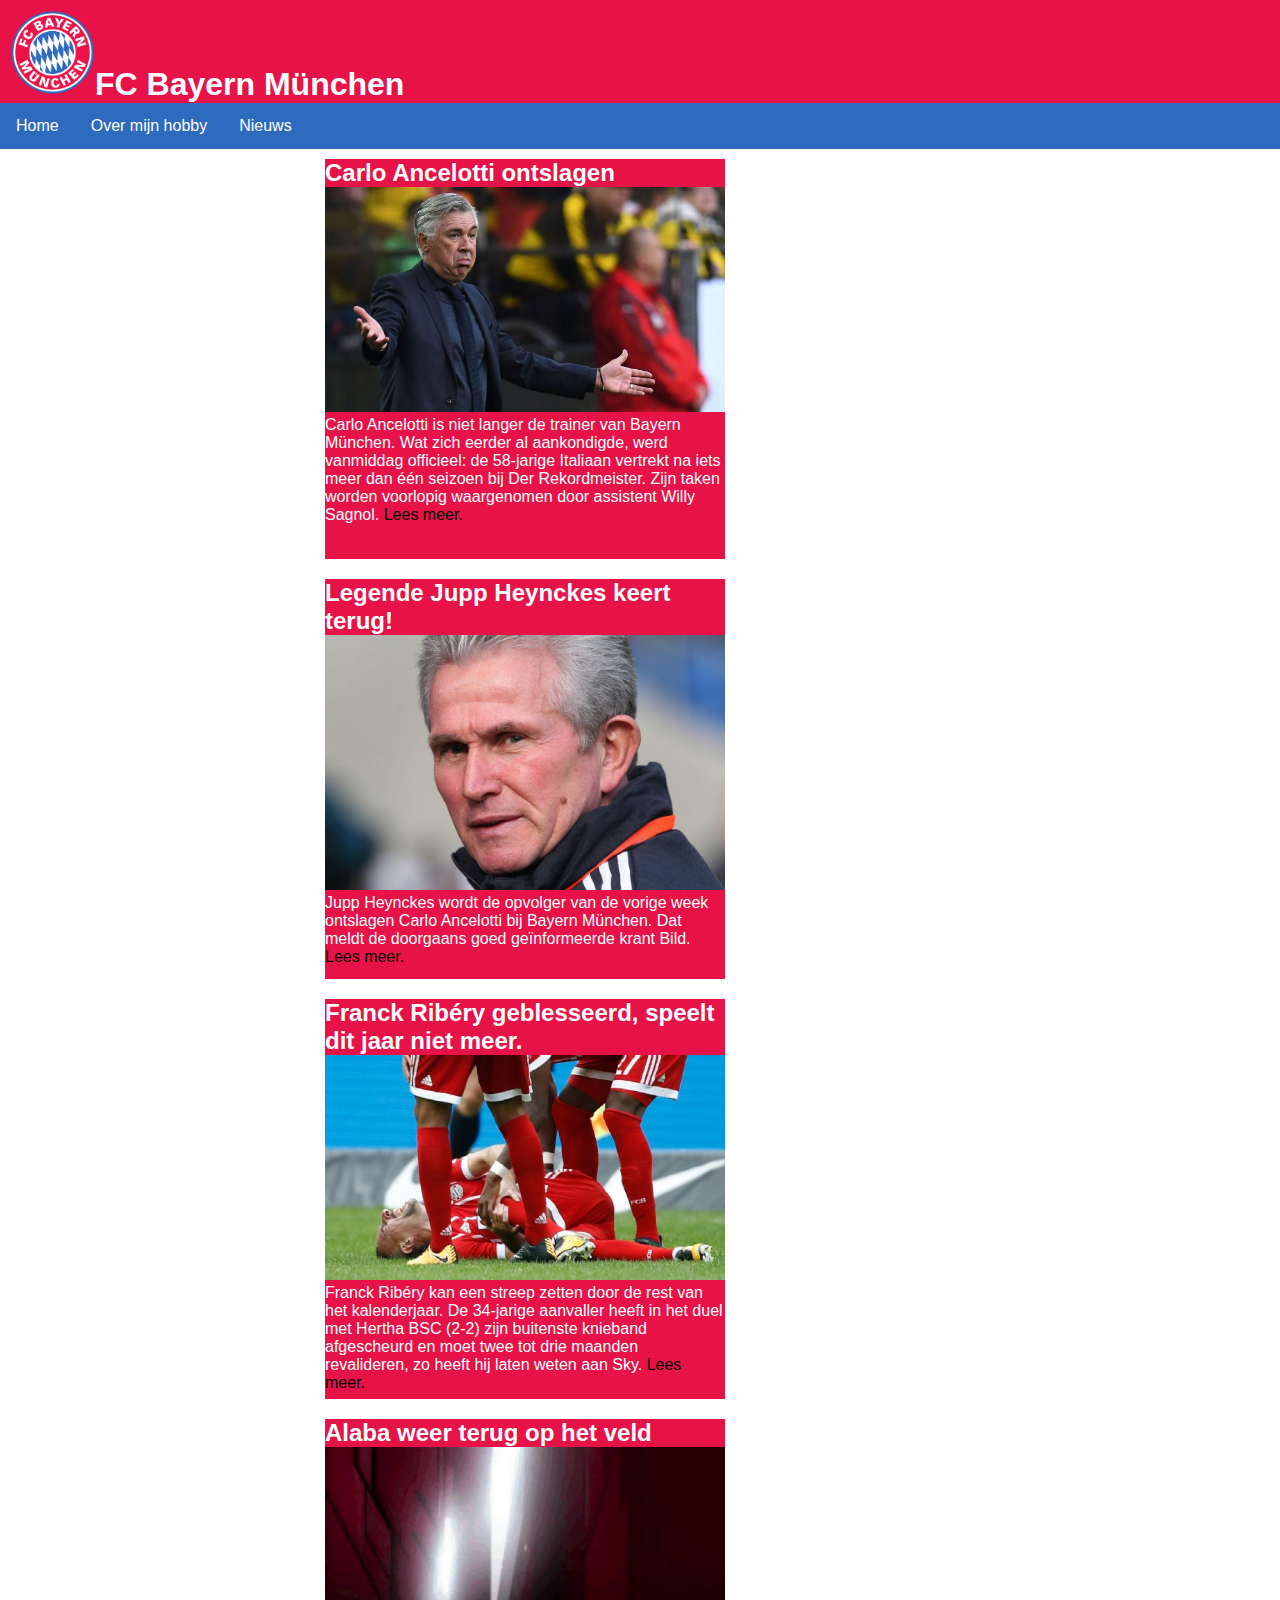
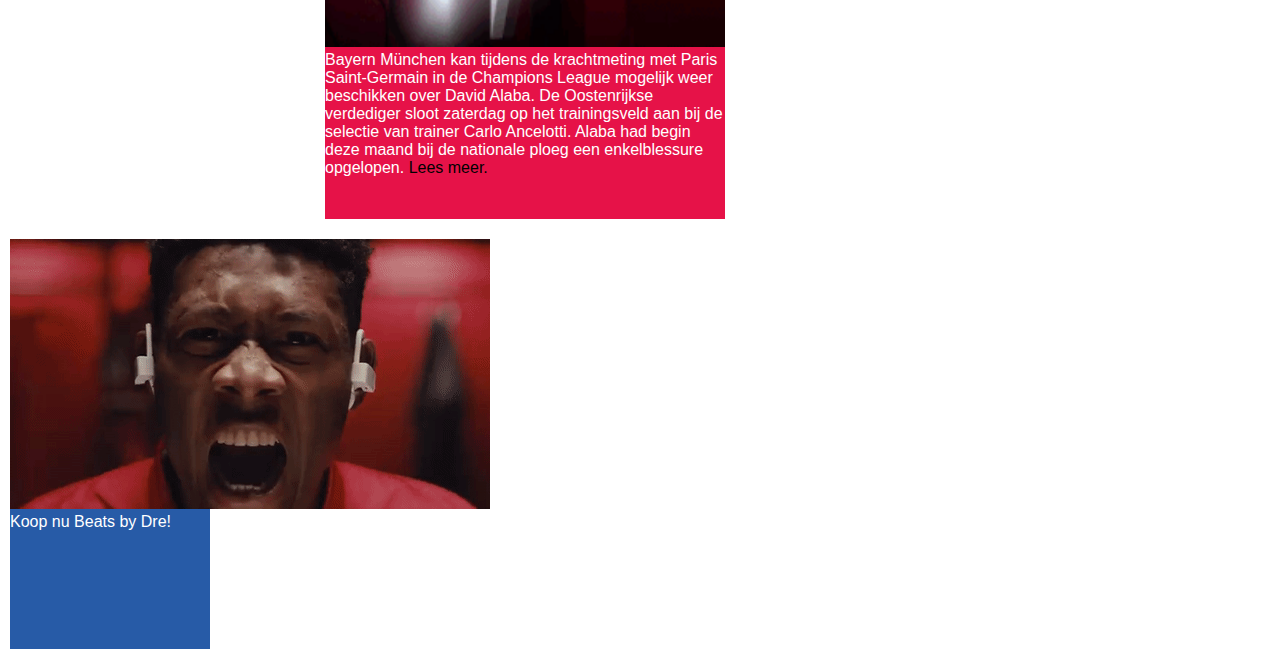
<file: index.html>
<!DOCTYPE html>
<html lang="nl">
  <head>
    <meta charset="utf-8">
    <title>Hobby-Home</title>
    <link rel="stylesheet" href="css/stylesheet.css">
  </head>
  <body>
    <header><img class="logoheader" src="img/logoheader.png" alt="logo"><h1>FC Bayern München</h1></header>
    <nav>
      <ul>
        <li><a href="#">Home</a></li>
        <li><a href="overmijnhobby.html">Over mijn hobby</a></li>
        <li><a href="nieuws.html">Nieuws</a></li>
      </ul>
    </nav>

    <main class="main">
      <article>
        <h2>Carlo Ancelotti ontslagen</h2>
        <img src="img/carlo.jpg" alt="Carlo Ancelotti" class="carlo">
        Carlo Ancelotti is niet langer de trainer van Bayern München. Wat zich eerder al aankondigde, werd vanmiddag officieel: de 58-jarige Italiaan vertrekt na iets meer dan één seizoen bij Der Rekordmeister. Zijn taken worden voorlopig waargenomen door assistent Willy Sagnol. <a href="carlo.html">Lees meer.</a>
      </article>

      <article>
        <h2>Legende Jupp Heynckes keert terug!</h2>
        <img src="img/jupp.jpg" alt="Jupp Heynckes" class="jupp">
        Jupp Heynckes wordt de opvolger van de vorige week ontslagen Carlo Ancelotti bij Bayern München. Dat meldt de doorgaans goed geïnformeerde krant Bild. <a href="legende.html">Lees meer.</a>
      </article>

      <article>
        <h2>Franck Ribéry geblesseerd, speelt dit jaar niet meer.</h2>
        <img src="img/franck.jpg" alt="Franck Ribéry" class="franck">
        Franck Ribéry kan een streep zetten door de rest van het kalenderjaar. De 34-jarige aanvaller heeft in het duel met Hertha BSC (2-2) zijn buitenste knieband afgescheurd en moet twee tot drie maanden revalideren, zo heeft hij laten weten aan Sky. <a href="franck.html">Lees meer.</a>
      </article>

      <article>
        <h2>Alaba weer terug op het veld</h2>
        <img src="img/alaba.gif" alt="David Alaba" class="alaba">
        Bayern München kan tijdens de krachtmeting met Paris Saint-Germain in de Champions League mogelijk weer beschikken over David Alaba. De Oostenrijkse verdediger sloot zaterdag op het trainingsveld aan bij de selectie van trainer Carlo Ancelotti. Alaba had begin deze maand bij de nationale ploeg een enkelblessure opgelopen. <a href="alaba.html">Lees meer.</a>
      </article>


    </main>
      <aside>
        <article class="flex-item-ad">
          <img src="img/scream.gif" alt="">
          Koop nu Beats by Dre!
        </article>

        <article class="flex-item-ad">
        </article>
      </aside>
    </section>
  </body>
</html>
</file>
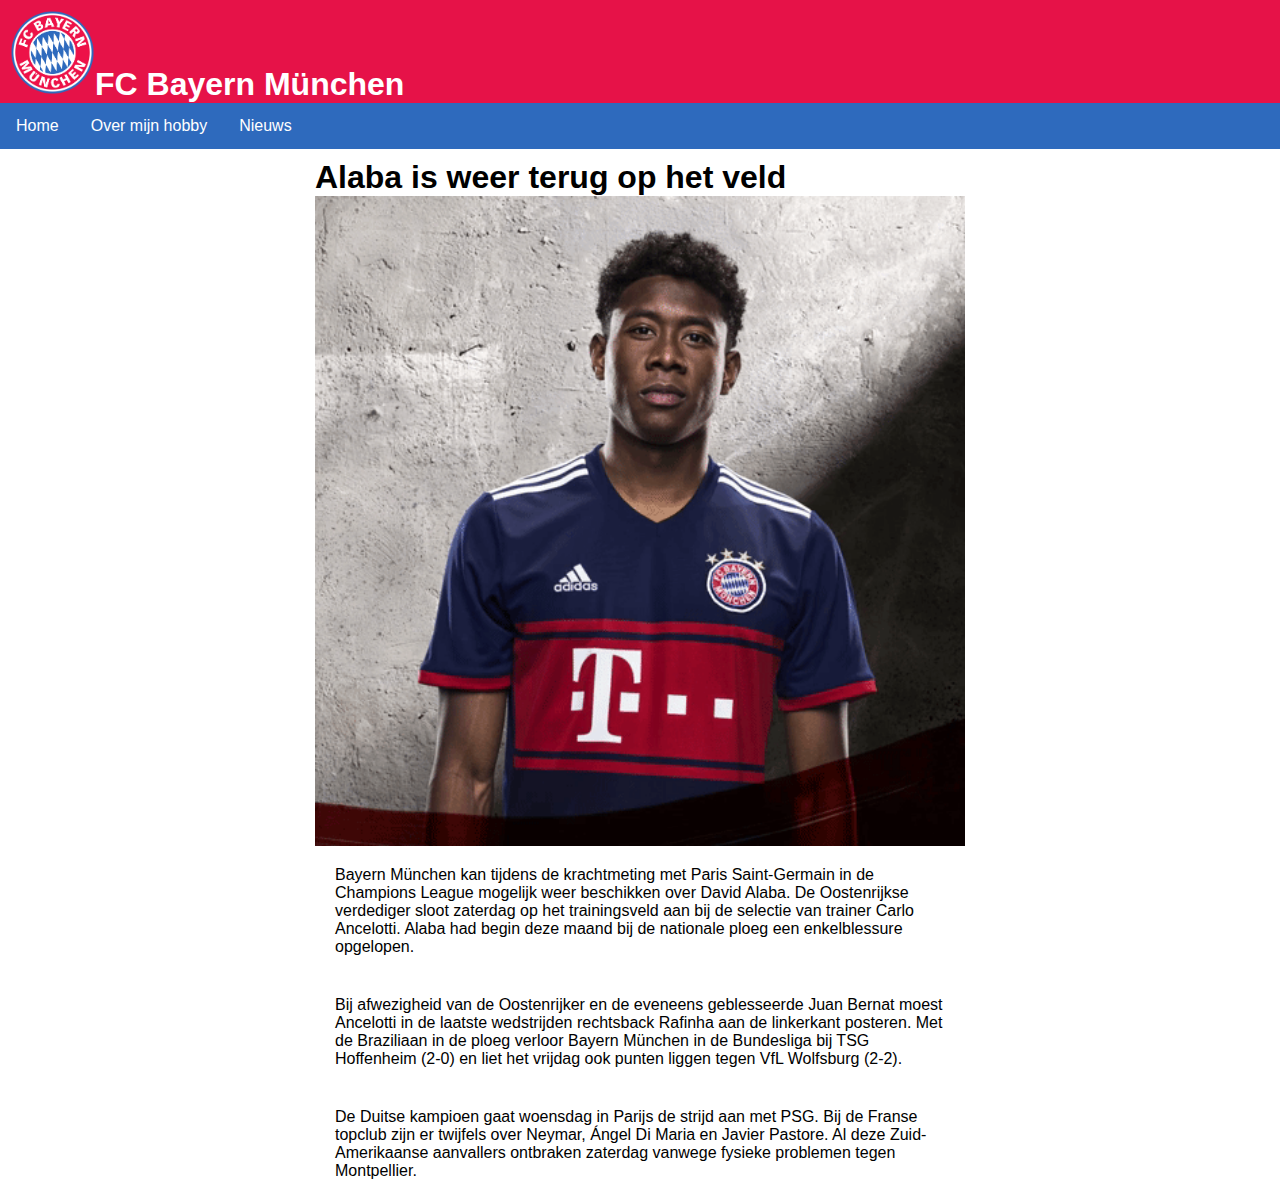
<file: alaba.html>
<!DOCTYPE html>
<html lang="nl">
  <head>
    <meta charset="utf-8">
    <title>Hobby-Artikel</title>
    <link rel="stylesheet" href="css/stylesheet.css">
  </head>
  <body>
    <header><img class="logoheader" src="img/logoheader.png" alt="logo"><h1>FC Bayern München</h1></header>
    <nav>
      <ul>
        <li><a href="index.html">Home</a></li>
        <li><a href="overmijnhobby.html">Over mijn hobby</a></li>
        <li><a href="nieuws.html">Nieuws</a></li>
      </ul>
    </nav>
      <main>
        <h1>Alaba is weer terug op het veld</h1>
        <img src="img/david.gif" alt="David Alaba" class="banner">
        <p>
          Bayern München kan tijdens de krachtmeting met Paris Saint-Germain in de Champions League mogelijk weer beschikken over David Alaba. De Oostenrijkse verdediger sloot zaterdag op het trainingsveld aan bij de selectie van trainer Carlo Ancelotti. Alaba had begin deze maand bij de nationale ploeg een enkelblessure opgelopen.
        </p>
        <p>
          Bij afwezigheid van de Oostenrijker en de eveneens geblesseerde Juan Bernat moest Ancelotti in de laatste wedstrijden rechtsback Rafinha aan de linkerkant posteren. Met de Braziliaan in de ploeg verloor Bayern München in de Bundesliga bij TSG Hoffenheim (2-0) en liet het vrijdag ook punten liggen tegen VfL Wolfsburg (2-2).
        </p>
        <p>
          De Duitse kampioen gaat woensdag in Parijs de strijd aan met PSG. Bij de Franse topclub zijn er twijfels over Neymar, Ángel Di Maria en Javier Pastore. Al deze Zuid-Amerikaanse aanvallers ontbraken zaterdag vanwege fysieke problemen tegen Montpellier.
        </p>







      </main>

  </body>
</html>
</file>
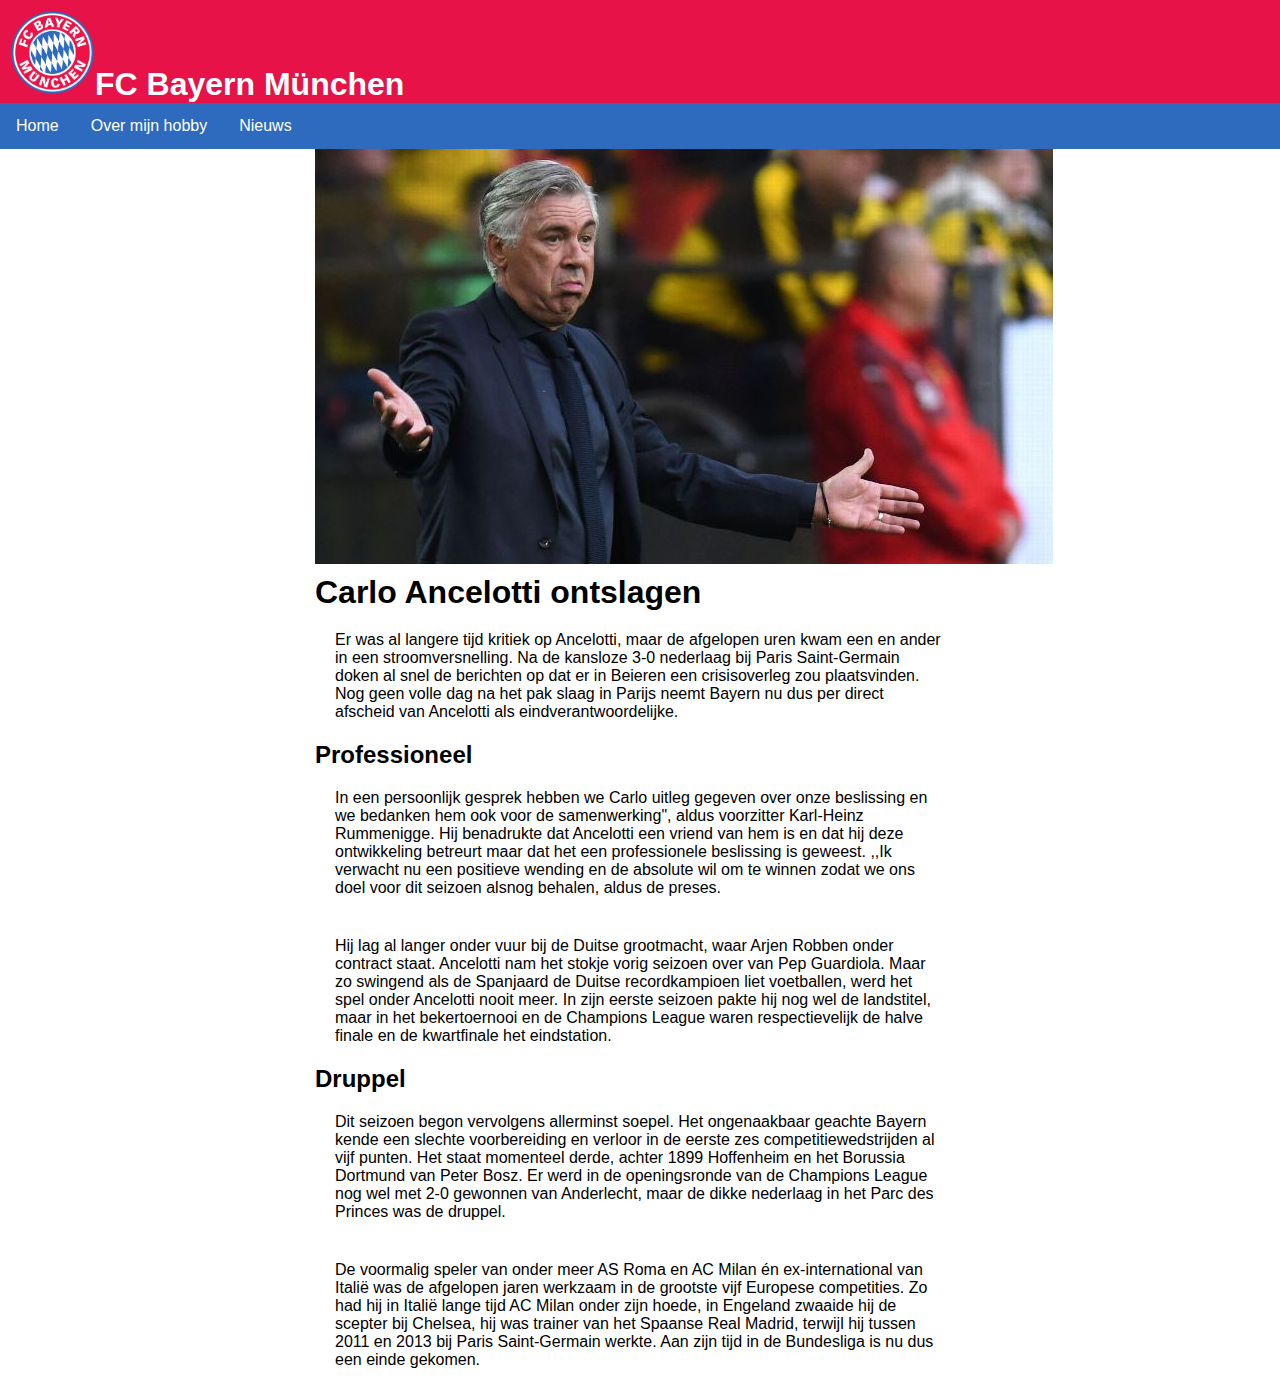
<file: carlo.html>
<!DOCTYPE html>
<html lang="nl">
  <head>
    <meta charset="utf-8">
    <title>Hobby-Artikel</title>
    <link rel="stylesheet" href="css/stylesheet.css">
  </head>
  <body>
    <header><img class="logoheader" src="img/logoheader.png" alt="logo"><h1>FC Bayern München</h1></header>
    <nav>
      <ul>
        <li><a href="index.html">Home</a></li>
        <li><a href="overmijnhobby.html">Over mijn hobby</a></li>
        <li><a href="nieuws.html">Nieuws</a></li>
      </ul>
    </nav>
    <main>
      <img src="img/carlo.jpg" alt="Carlo Ancelotti">
      <h1>Carlo Ancelotti ontslagen</h1>
      <p>
        Er was al langere tijd kritiek op Ancelotti, maar de afgelopen uren kwam een en ander in een stroomversnelling. Na de kansloze 3-0 nederlaag bij Paris Saint-Germain doken al snel de berichten op dat er in Beieren een crisisoverleg zou plaatsvinden. Nog geen volle dag na het pak slaag in Parijs neemt Bayern nu dus per direct afscheid van Ancelotti als eindverantwoordelijke.
      </p>
      <h2>Professioneel</h2>
      <p>
        In een persoonlijk gesprek hebben we Carlo uitleg gegeven over onze beslissing en we bedanken hem ook voor de samenwerking", aldus voorzitter Karl-Heinz Rummenigge. Hij benadrukte dat Ancelotti een vriend van hem is en dat hij deze ontwikkeling betreurt maar dat het een professionele beslissing is geweest. ,,Ik verwacht nu een positieve wending en de absolute wil om te winnen zodat we ons doel voor dit seizoen alsnog behalen, aldus de preses.
      </p>
      <p>
        Hij lag al langer onder vuur bij de Duitse grootmacht, waar Arjen Robben onder contract staat. Ancelotti nam het stokje vorig seizoen over van Pep Guardiola. Maar zo swingend als de Spanjaard de Duitse recordkampioen liet voetballen, werd het spel onder Ancelotti nooit meer. In zijn eerste seizoen pakte hij nog wel de landstitel, maar in het bekertoernooi en de Champions League waren respectievelijk de halve finale en de kwartfinale het eindstation.
      </p>


      <h2>Druppel</h2>
      <p>
        Dit seizoen begon vervolgens allerminst soepel. Het ongenaakbaar geachte Bayern kende een slechte voorbereiding en verloor in de eerste zes competitiewedstrijden al vijf punten. Het staat momenteel derde, achter 1899 Hoffenheim en het Borussia Dortmund van Peter Bosz. Er werd in de openingsronde van de Champions League nog wel met 2-0 gewonnen van Anderlecht, maar de dikke nederlaag in het Parc des Princes was de druppel.
      </p>
      <p>
        De voormalig speler van onder meer AS Roma en AC Milan én ex-international van Italië was de afgelopen jaren werkzaam in de grootste vijf Europese competities. Zo had hij in Italië lange tijd AC Milan onder zijn hoede, in Engeland zwaaide hij de scepter bij Chelsea, hij was trainer van het Spaanse Real Madrid, terwijl hij tussen 2011 en 2013 bij Paris Saint-Germain werkte. Aan zijn tijd in de Bundesliga is nu dus een einde gekomen.
      </p>





    </main>

  </body>
</html>
</file>
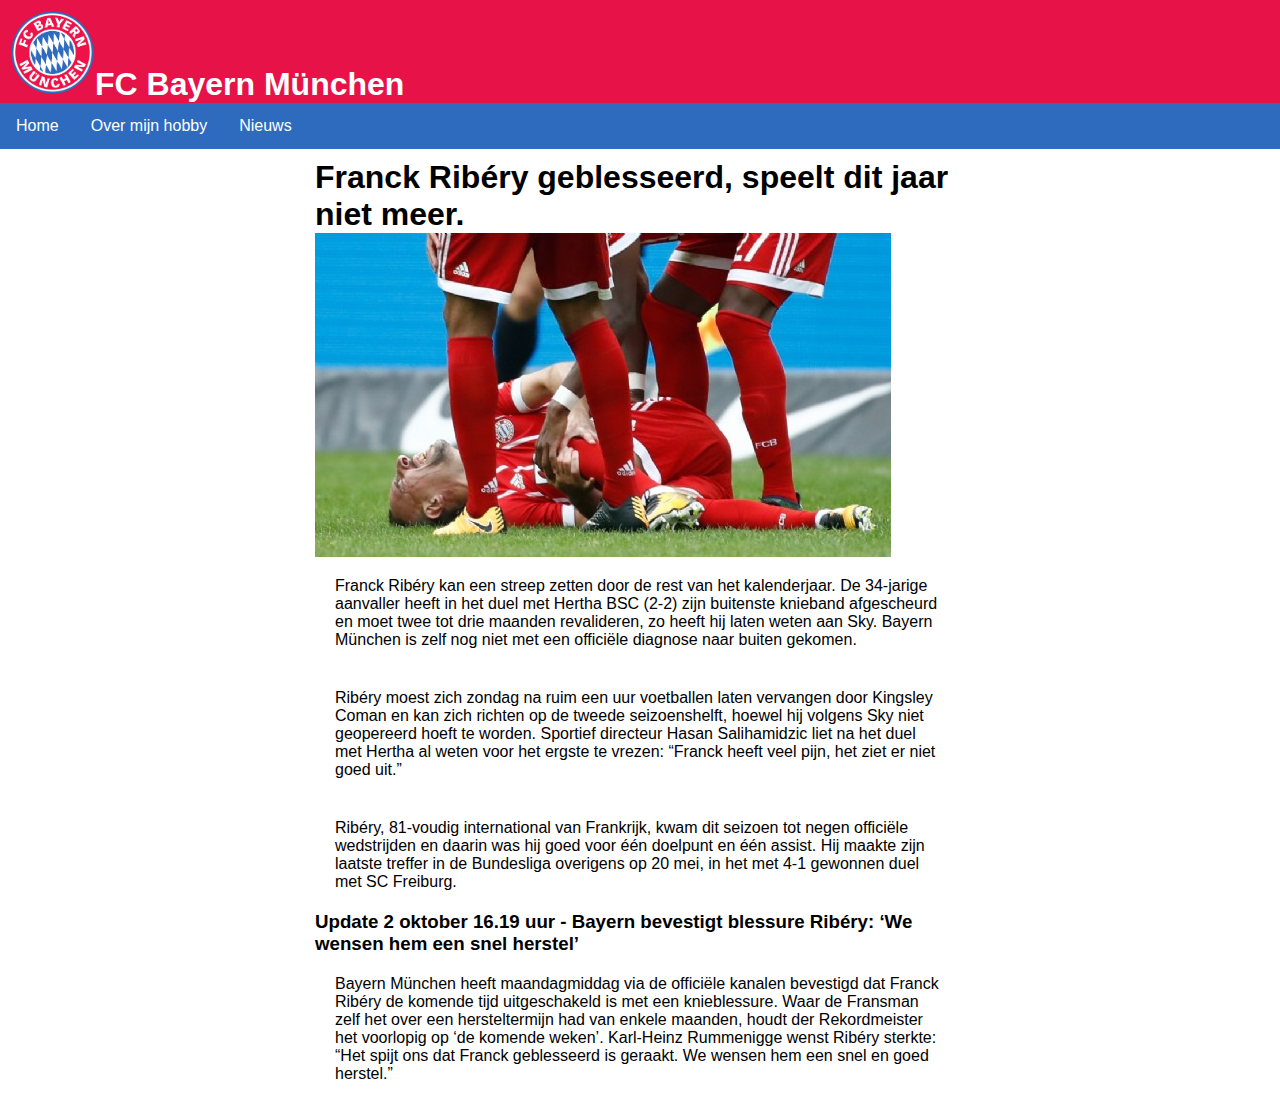
<file: franck.html>
<!DOCTYPE html>
<html lang="nl">
  <head>
    <meta charset="utf-8">
    <title>Hobby-Artikel</title>
    <link rel="stylesheet" href="css/stylesheet.css">
  </head>
  <body>
    <header><img class="logoheader" src="img/logoheader.png" alt="logo"><h1>FC Bayern München</h1></header>
    <nav>
      <ul>
        <li><a href="index.html">Home</a></li>
        <li><a href="overmijnhobby.html">Over mijn hobby</a></li>
        <li><a href="nieuws.html">Nieuws</a></li>
      </ul>
    </nav>
      <main>

        <h1>Franck Ribéry geblesseerd, speelt dit jaar niet meer.</h1>
        <img src="img/franck.jpg" alt="Franck Ribéry">
        <p>
          Franck Ribéry kan een streep zetten door de rest van het kalenderjaar. De 34-jarige aanvaller heeft in het duel met Hertha BSC (2-2) zijn buitenste knieband afgescheurd en moet twee tot drie maanden revalideren, zo heeft hij laten weten aan Sky. Bayern München is zelf nog niet met een officiële diagnose naar buiten gekomen.
        </p>

        <p>
          Ribéry moest zich zondag na ruim een uur voetballen laten vervangen door Kingsley Coman en kan zich richten op de tweede seizoenshelft, hoewel hij volgens Sky niet geopereerd hoeft te worden. Sportief directeur Hasan Salihamidzic liet na het duel met Hertha al weten voor het ergste te vrezen: “Franck heeft veel pijn, het ziet er niet goed uit.”
        </p>

        <p>
          Ribéry, 81-voudig international van Frankrijk, kwam dit seizoen tot negen officiële wedstrijden en daarin was hij goed voor één doelpunt en één assist. Hij maakte zijn laatste treffer in de Bundesliga overigens op 20 mei, in het met 4-1 gewonnen duel met SC Freiburg.
        </p>
        <h3>Update 2 oktober 16.19 uur - Bayern bevestigt blessure Ribéry: ‘We wensen hem een snel herstel’
        </h3>

        <p>
          Bayern München heeft maandagmiddag via de officiële kanalen bevestigd dat Franck Ribéry de komende tijd uitgeschakeld is met een knieblessure. Waar de Fransman zelf het over een hersteltermijn had van enkele maanden, houdt der Rekordmeister het voorlopig op ‘de komende weken’. Karl-Heinz Rummenigge wenst Ribéry sterkte: “Het spijt ons dat Franck geblesseerd is geraakt. We wensen hem een snel en goed herstel.”
        </p>





      </main>
  </body>
</html>
</file>
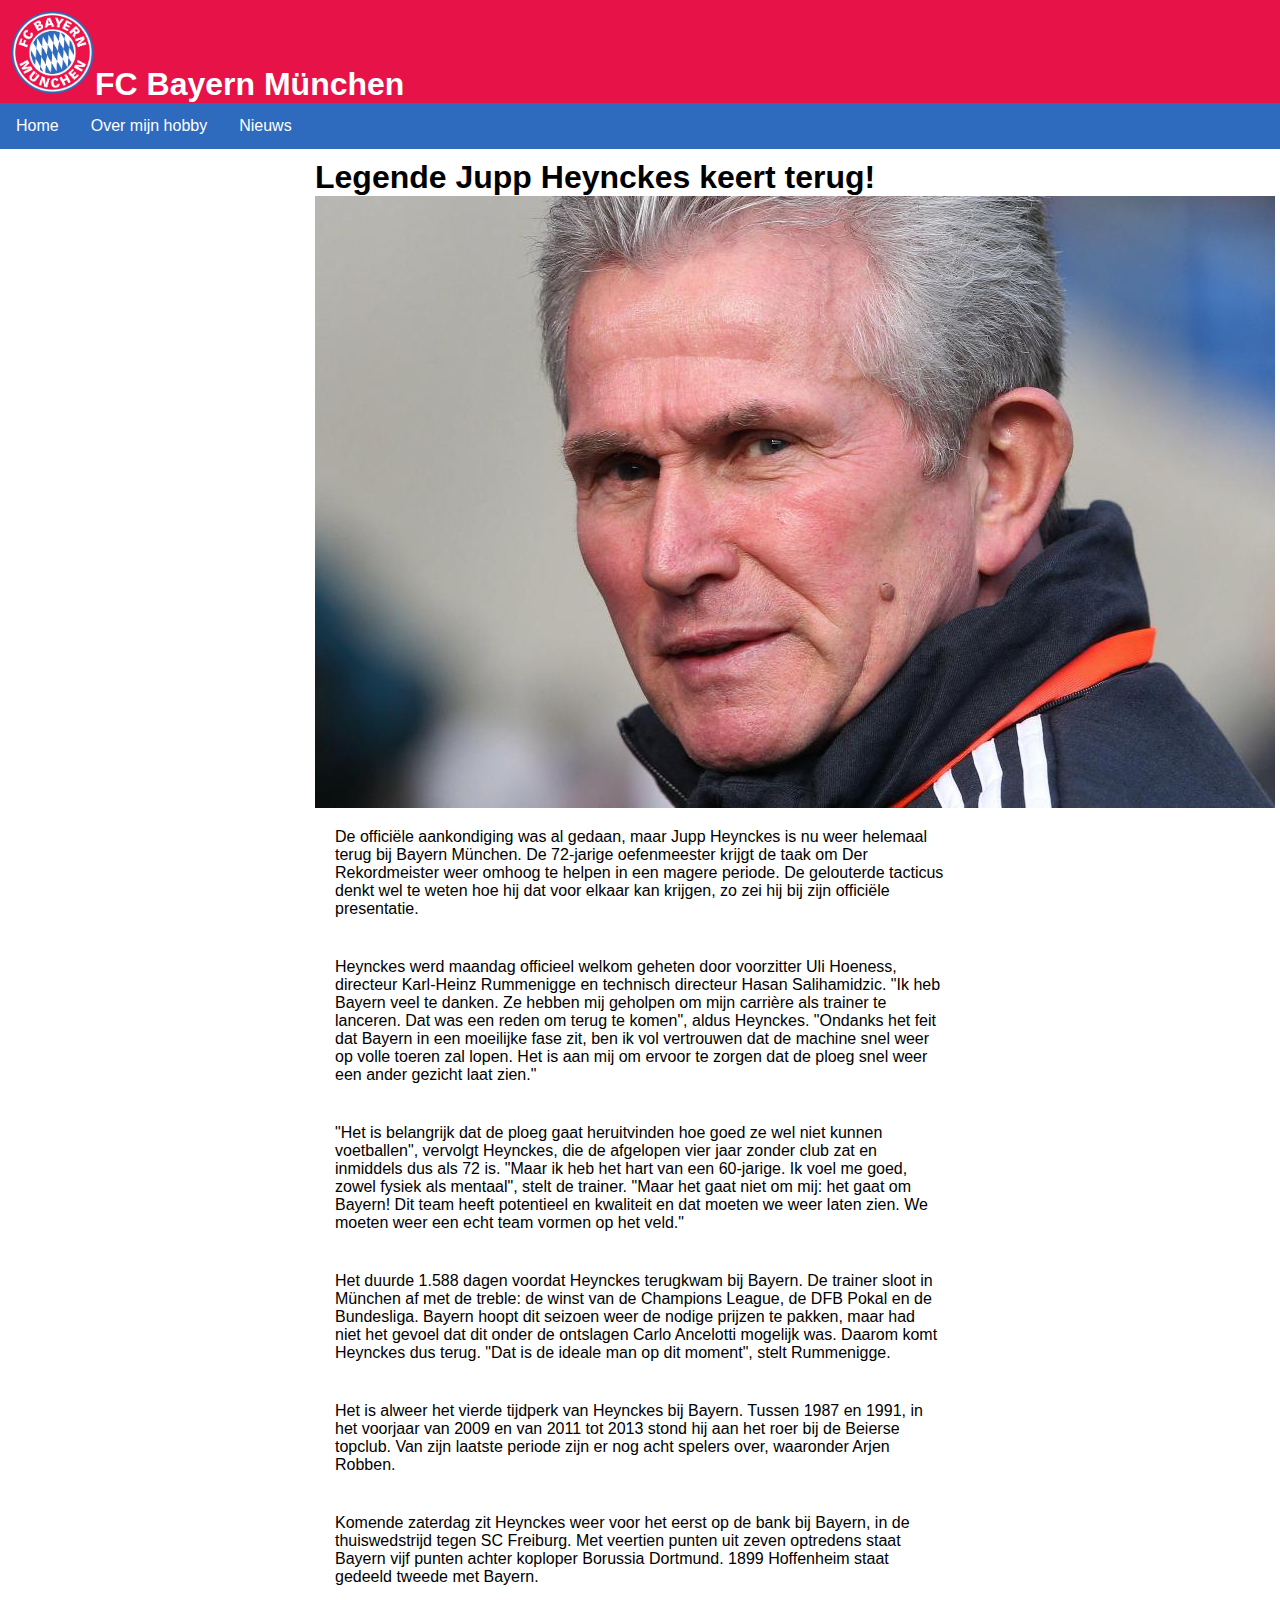
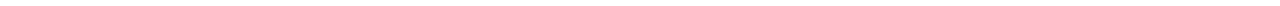
<file: legende.html>
<!DOCTYPE html>
<html lang="nl">
  <head>
    <meta charset="utf-8">
    <title>Hobby-Artikel</title>
    <link rel="stylesheet" href="css/stylesheet.css">
  </head>
  <body>
    <header><img class="logoheader" src="img/logoheader.png" alt="logo"><h1>FC Bayern München</h1></header>
    <nav>
      <ul>
        <li><a href="index.html">Home</a></li>
        <li><a href="overmijnhobby.html">Over mijn hobby</a></li>
        <li><a href="nieuws.html">Nieuws</a></li>
      </ul>
    </nav>

    <main>
      <h1>Legende Jupp Heynckes keert terug!</h1>
      <img src="img/jupp.jpg" alt="Jupp Heynckes">

      <p>
        De officiële aankondiging was al gedaan, maar Jupp Heynckes is nu weer helemaal terug bij Bayern München. De 72-jarige oefenmeester krijgt de taak om Der Rekordmeister weer omhoog te helpen in een magere periode. De gelouterde tacticus denkt wel te weten hoe hij dat voor elkaar kan krijgen, zo zei hij bij zijn officiële presentatie.
      </p>

      <p>
        Heynckes werd maandag officieel welkom geheten door voorzitter Uli Hoeness, directeur Karl-Heinz Rummenigge en technisch directeur Hasan Salihamidzic. "Ik heb Bayern veel te danken. Ze hebben mij geholpen om mijn carrière als trainer te lanceren. Dat was een reden om terug te komen", aldus Heynckes. "Ondanks het feit dat Bayern in een moeilijke fase zit, ben ik vol vertrouwen dat de machine snel weer op volle toeren zal lopen. Het is aan mij om ervoor te zorgen dat de ploeg snel weer een ander gezicht laat zien."
      </p>

      <p>
        "Het is belangrijk dat de ploeg gaat heruitvinden hoe goed ze wel niet kunnen voetballen", vervolgt Heynckes, die de afgelopen vier jaar zonder club zat en inmiddels dus als 72 is. "Maar ik heb het hart van een 60-jarige. Ik voel me goed, zowel fysiek als mentaal", stelt de trainer. "Maar het gaat niet om mij: het gaat om Bayern! Dit team heeft potentieel en kwaliteit en dat moeten we weer laten zien. We moeten weer een echt team vormen op het veld."
      </p>

      <p>
        Het duurde 1.588 dagen voordat Heynckes terugkwam bij Bayern. De trainer sloot in München af met de treble: de winst van de Champions League, de DFB Pokal en de Bundesliga. Bayern hoopt dit seizoen weer de nodige prijzen te pakken, maar had niet het gevoel dat dit onder de ontslagen Carlo Ancelotti mogelijk was. Daarom komt Heynckes dus terug. "Dat is de ideale man op dit moment", stelt Rummenigge.
      </p>

      <p>
        Het is alweer het vierde tijdperk van Heynckes bij Bayern. Tussen 1987 en 1991, in het voorjaar van 2009 en van 2011 tot 2013 stond hij aan het roer bij de Beierse topclub. Van zijn laatste periode zijn er nog acht spelers over, waaronder Arjen Robben.
      </p>
      <p>
        Komende zaterdag zit Heynckes weer voor het eerst op de bank bij Bayern, in de thuiswedstrijd tegen SC Freiburg. Met veertien punten uit zeven optredens staat Bayern vijf punten achter koploper Borussia Dortmund. 1899 Hoffenheim staat gedeeld tweede met Bayern.
      </p>


    </main>

  </body>
</html>
</file>
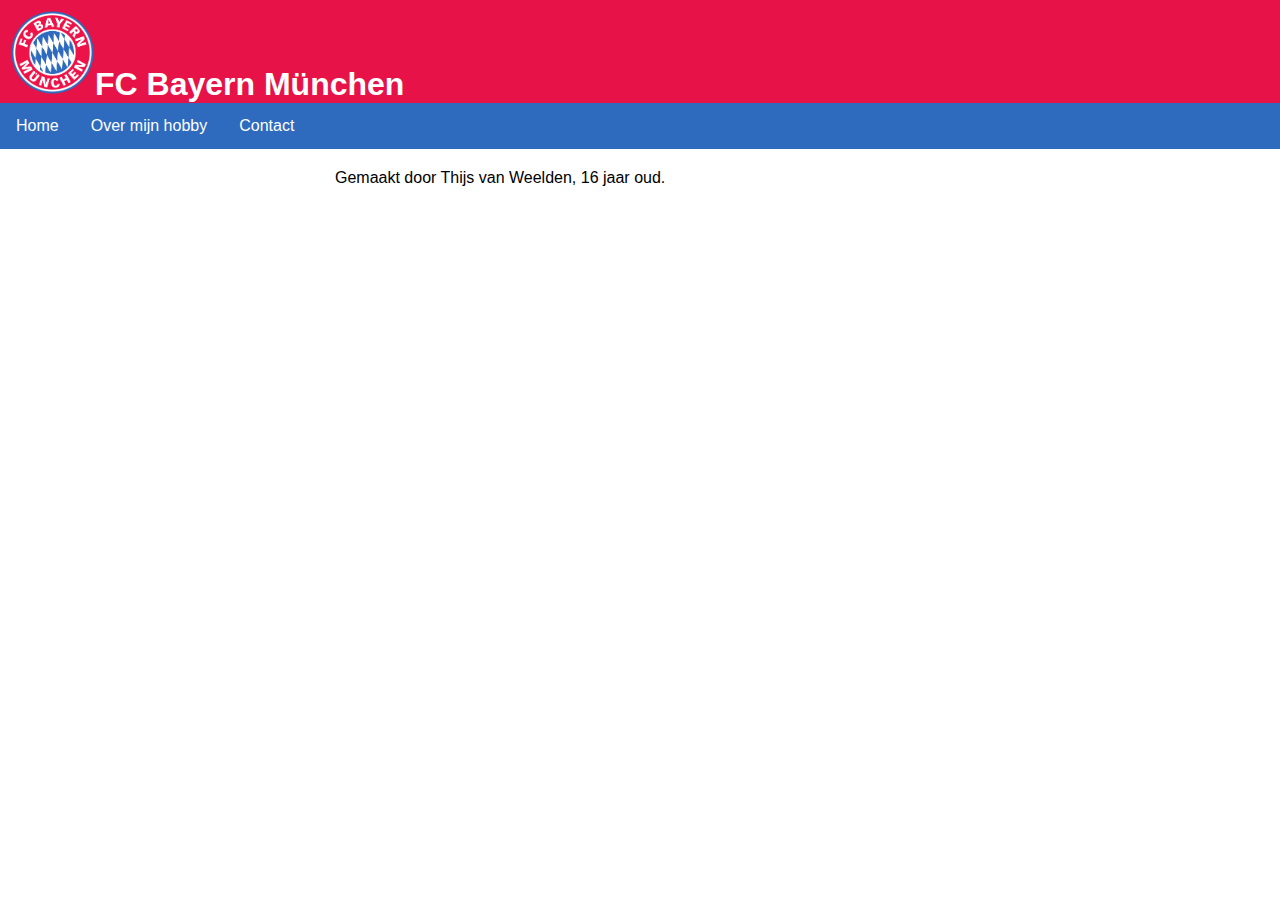
<file: nieuws.html>
<!DOCTYPE html>
<html lang="nl">
  <head>
    <meta charset="utf-8">
    <title>Hobby-Home</title>
    <link rel="stylesheet" href="css/stylesheet.css">
  </head>
  <body>
    <header><img class="logoheader" src="img/logoheader.png" alt="logo"><h1>FC Bayern München</h1></header>
    <nav>
      <ul>
        <li><a href="index.html">Home</a></li>
        <li><a href="overmijnhobby.html">Over mijn hobby</a></li>
        <li><a href="#">Contact</a></li>
      </ul>
    </nav>
      <main>
        <p>
          Gemaakt door Thijs van Weelden, 16 jaar oud.


        </p>

      </main>

  </body>
</html>
</file>
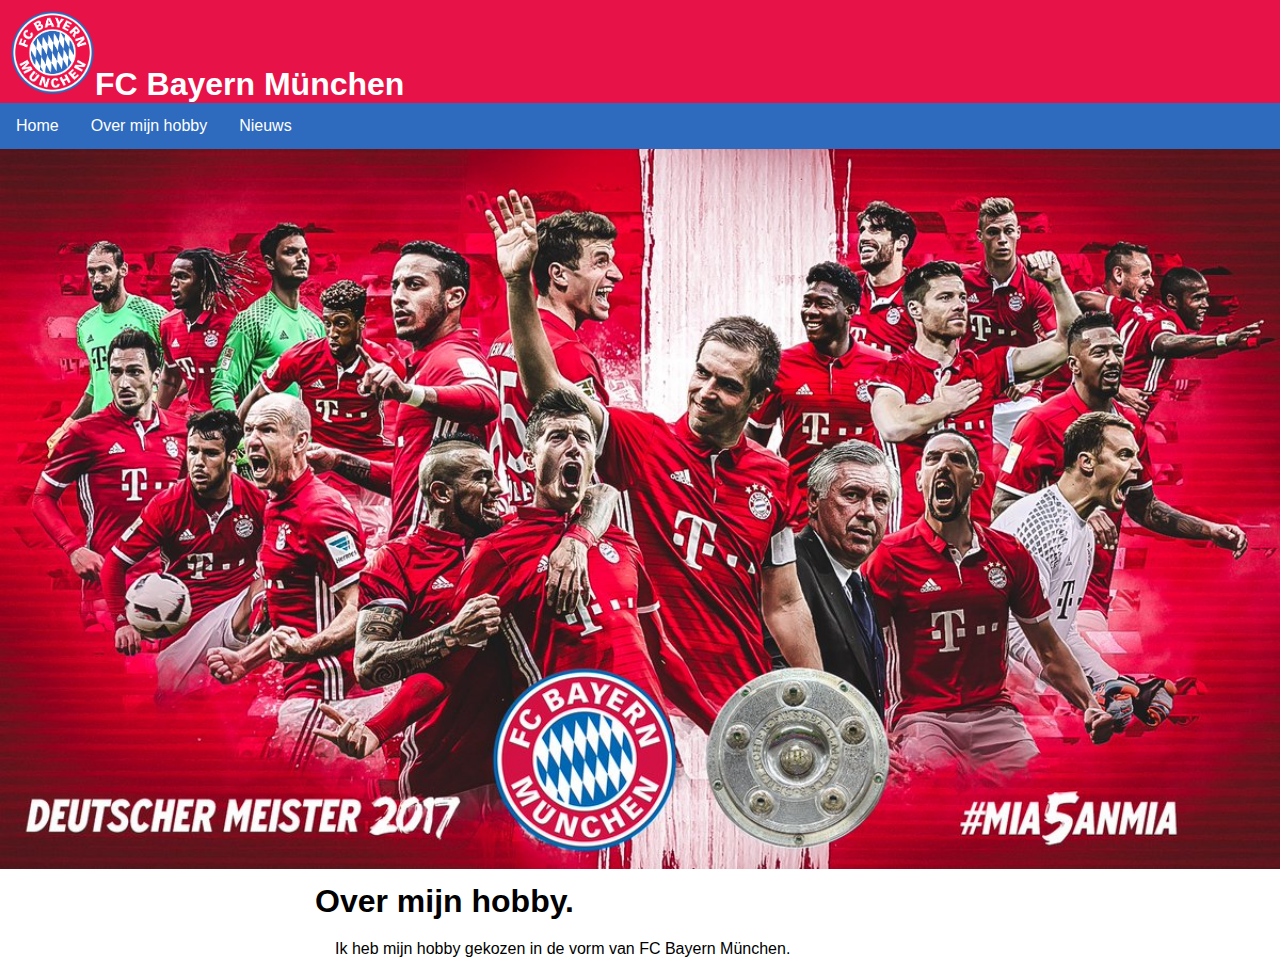
<file: overmijnhobby.html>
<!DOCTYPE html>
<html lang="nl">
  <head>
    <meta charset="utf-8">
    <title>Hobby-Home</title>
    <link rel="stylesheet" href="css/stylesheet.css">
  </head>
  <body>
    <header><img class="logoheader" src="img/logoheader.png" alt="logo"><h1>FC Bayern München</h1></header>
    <nav>
      <ul>
        <li><a href="index.html">Home</a></li>
        <li><a href="#">Over mijn hobby</a></li>
        <li><a href="nieuws.html">Nieuws</a></li>
      </ul>
    </nav>

      <img src="img/meister.jpg" alt="MiasanMia" class="banner">
      <main>
        <h1>Over mijn hobby.</h1>
        <p>Ik heb mijn hobby gekozen in de vorm van FC Bayern München. 




        </p>
      </main>



  </body>
</html>
</file>
<file: css/stylesheet.css>
*{
  margin: auto 0;
  font-family:sans-serif;


}
ul{
  list-style-type: none;
  margin: 0;
  padding: 0;
  overflow: hidden;
  background-color: #2e6abd;

}
li{
  float: left;
}

li a{
  display: block;
  color: white;
  text-align: center;
  padding: 14px 16px;
  text-decoration: none;
}
a{
  text-decoration: none;
  color: black;
}
li a:hover{
  background-color: #275ba7;
  color: white;
}
h1{
  color: white;

}

header{
  background-color: #e61248;
  text-align: left;
}
header h1{
  display: inline;
  color: white;
  padding-bottom: 15px;

}

.logoheader{
  width: 85px;
  padding-left: 10px;
  padding-top:  10px;
  margin: 0;
}

article{
width: 400px;
height: 400px;
margin: 10px;
background-color: #e61248;
color: white;
}
main{
  display: flex;
  flex-direction: row;
  width: 650px;
  margin: 0 auto;
  flex-wrap: wrap;
}
main h1{
  color: black;
  padding-top: 10px;

}
main p{
  padding: 20px;

}
.banner{
  width: 100%

}
.section{
  display: flex;
  flex-direction: row;
  margin: 20px;
  width: 600px;
  flex-wrap: wrap;
}
.main{
  display: flex;
  flex-direction: row;
  flex-wrap: wrap;

}
.flex-item-ad{
  width: 200px;
  height: 200px;
  margin: 10px;
  background-color: #275ba7;
}

.carlo{
  width: 400px;
  height: 225px;

}
.jupp{
  width: 400px;
  height: 255px;

}
.franck{
  width: 400px;
  height: 225px;

}
.alaba{
  width: 400px;
  height: 200px;
}
.pagejupp{
  width: 400px;
  height: 225px;

}
#hobby{
  color: black;

}
</file>
